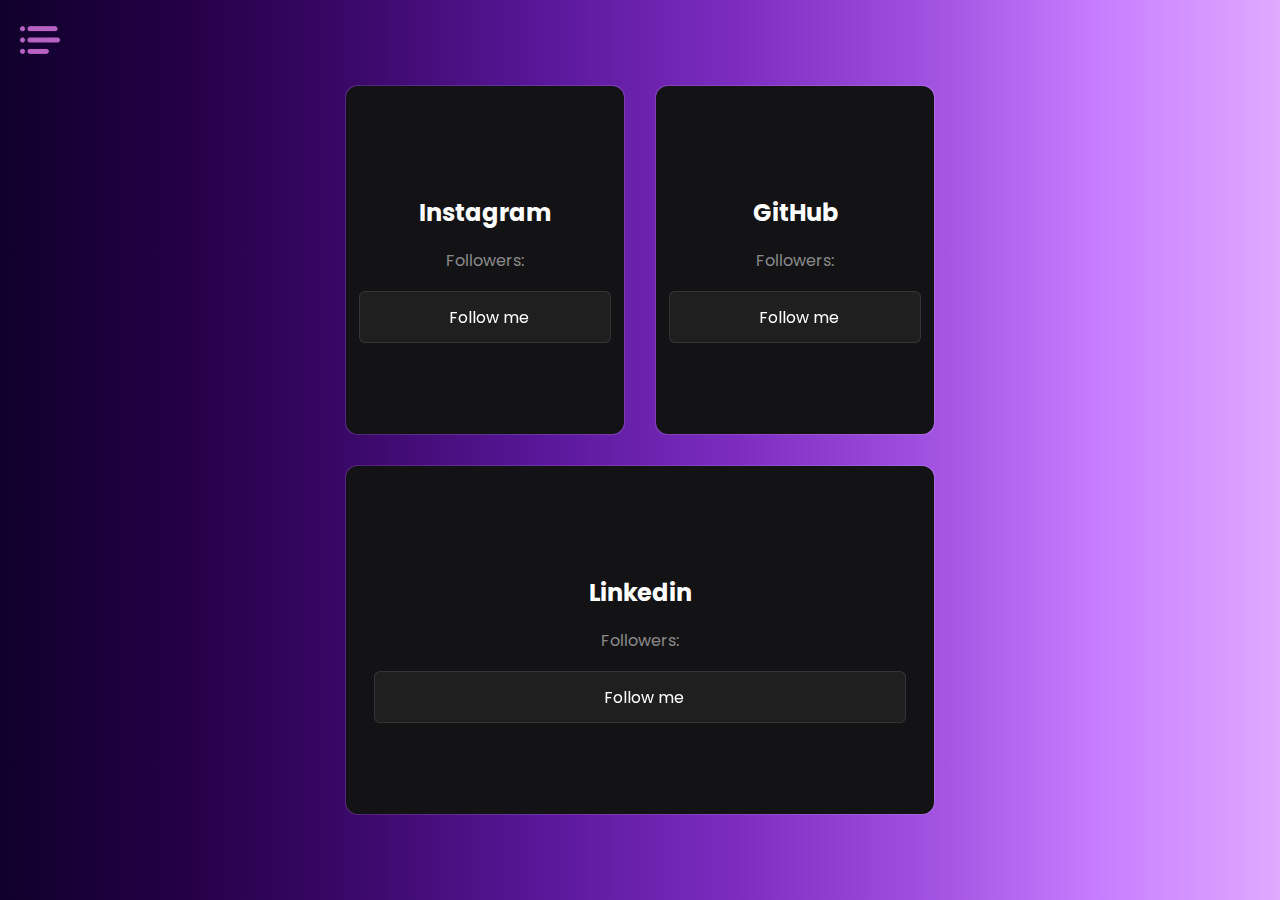
<file: Contact.html>
<!DOCTYPE html>
<html lang="en">
<head>
    <meta charset="UTF-8">
    <meta name="viewport" content="width=device-width, initial-scale=1.0">
    <title>Contact-Page</title>
    <!-- <link rel="stylesheet" href="basic.css"> -->
    <link rel="stylesheet" href="https://cdn.jsdelivr.net/npm/bootstrap-icons@1.3.0/font/bootstrap-icons.css">
    <link rel="stylesheet" href="https://cdnjs.cloudflare.com/ajax/libs/font-awesome/6.4.2/css/all.min.css" integrity="sha512-z3gLpd7yknf1YoNbCzqRKc4qyor8gaKU1qmn+CShxbuBusANI9QpRohGBreCFkKxLhei6S9CQXFEbbKuqLg0DA==" crossorigin="anonymous" referrerpolicy="no-referrer" />
    <link rel="stylesheet" href="con.css"> 
    
</head>

<header>
   <!-- this is the code for the social cards that are responsive -->
   <div class="cardselect" id="cards">
    <div class="card">
      <div class="card-content">
        <i class="fa-brands fa-instagram"></i>
        <h2>Instagram</h2>

        <p>Followers: <span></span></p>

        <a href="https://www.instagram.com/luv.4lexis/">
          <i class="fa-solid fa-link"></i>
          <span>Follow me</span>
        </a>
      </div>
    </div>
    <div class="card">
      <div class="card-content">
        <i class="fa-brands fa-github"></i>
        <h2>GitHub</h2>

        <p>Followers: <span></span></p>

        <a href="https://github.com/A1exisMartinez">
          <i class="fa-solid fa-link"></i>
          <span>Follow me</span>
        </a>
      </div>
    </div>
    <div class="card">
      <div class="card-content">
        <i class="fa-brands fa-linkedin"></i>
        <h2>Linkedin</h2>

        <p>Followers: <span></span></p>

        <a href="https://www.linkedin.com/in/yahel-martinez-82a243279/">
          <i class="fa-solid fa-link"></i>
          <span>Follow me</span>
        </a>
      </div>
    </div>
  </div>
  <script src="select.js"></script>
</header>

<body>
  <button class="menu-btn"></button>
    <div class="backdrop"></div>
    <div class="menu">
      <nav>
        <a href="Index.html" class="link" style="animation-delay: 0.2s;">Home</a>
        <a href="Contact.html" class="link" style="animation-delay: 0.3s;">Contact Info</a>
        <a href="About.html" class="link" style="animation-delay: 0.4s;">About Me</a>
        <a href="Projects.html" class="link" style="animation-delay: 0.5s;">Portfolio</a>
      </nav>
    </div>
    <script src="script.js"></script>
</body>
</html>
</file>
<file: basic.css>
/* Basic Css needed for all the pages */
@import url("https://fonts.googleapis.com/css2?family=Ubuntu:wght@400;500;700&display=swap");
@import url('https://fonts.googleapis.com/css2?family=Gloria+Hallelujah&display=swap');
@import url('https://fonts.googleapis.com/css2?family=Bad+Script&family=Borel&family=Bungee&family=Bungee+Spice&family=Nabla&family=Playfair+Display+SC&family=Press+Start+2P&family=Reenie+Beanie&family=Rock+Salt&family=Rubik+80s+Fade&display=swap');
/* The fonts selected on the 2nd line are in order by,(Press Start 2P, Bungee,
Playfair Display SC, Bad Script, Rock Salt Reenie Beanie, Borel, Rubik 80s fade, Nabla, Bungee Spice)  */



body { 
background-image: linear-gradient(to right, #10002b, #240046, #3c096c , #5a189a , #7b2cbf , #9d4edd , #c77dff , #e0aaff );
background-repeat: no-repeat;
background-attachment: fixed;
background-size: cover;
background-position-x: center;
}

* {
  margin: 0;
  padding: 0;
  box-sizing: border-box;
}

body {
  font-family: 'Reenie Beanie';
  display: grid;
  place-items: center;
}

button {
  border: 0;
  outline: none;
  background: none;
}

.menu-btn {
  position: fixed;
  top: 20px;
  left: 20px;
  width: 40px;
  height: 40px;
  background-image: url("./src/menu.png");
  background-size: cover;
  cursor: pointer;
  z-index: 3;
}
body.open .menu-btn {
  background-image: url("./src/close.png");
}
.menu {
  position: fixed;
  inset: 0;
  display: grid;
  place-items: center;
  z-index: 2;
}

.menu nav {
  display: flex;
  flex-direction: column;
  justify-content: center;
  align-items: center;
  gap: 24px;
  visibility: hidden;
}
body.open .menu nav {
  visibility: visible;
}

.menu nav a {
  text-decoration: none;
  font-size: 55px;
  font-weight: 900;
  color: rgb(255, 255, 255);
  padding: 10px 20px;
  text-align: center;
  opacity: 1;
  transition: 0.25s;
  font-style: italic;
  text-decoration: underline;
}
body.open .menu a {
  animation: show 0.3s backwards;
}
.menu nav:hover a:not(:hover) {
  opacity: 0.5;
}

@keyframes show {
  0% {
    opacity: 0;
    translate: 0 -30px;
  }
  100% {
    opacity: 1;
    translate: 0 0;
  }
}

.backdrop {
  position: fixed;
  top: 20px;
  left: 20px;
  height: 100vh;
  aspect-ratio: 1/1;
  translate: -50% -50%;
  scale: 0;
  opacity: 0;
  background-color: rgba(0, 0, 0, 0.824);
  border-radius: 50%;
  z-index: 1;
  transition: all 0.6s;
}
body.open .backdrop {
  opacity: 1;
  scale: 5;
}

/* The end of the Nav bar for all the Html/Css Pages*/
</file>
<file: con.css>
@import url("https://fonts.googleapis.com/css2?family=Poppins:wght@300;400;500;600&display=swap");
@import url("https://fonts.googleapis.com/css2?family=Ubuntu:wght@400;500;700&display=swap");
@import url('https://fonts.googleapis.com/css2?family=Gloria+Hallelujah&display=swap');
@import url('https://fonts.googleapis.com/css2?family=Bad+Script&family=Borel&family=Bungee&family=Bungee+Spice&family=Nabla&family=Playfair+Display+SC&family=Press+Start+2P&family=Reenie+Beanie&family=Rock+Salt&family=Rubik+80s+Fade&display=swap');

*,
*::after,
*::before {
  box-sizing: border-box;
  margin: 0;
  padding: 0;
}
header {
  font-family: "Poppins", sans-serif;
  min-height: 100vh;
  background-color: transparent;
  display: grid;
  place-items: center;
  justify-content: center;
  color: white;
}

#cards {
  width: 90%;
  padding-inline: 20px;
  display: flex;
  flex-wrap: wrap;
  gap: 30px;
}

.card {
  min-width: 200px;
  height: 350px;
  flex: 1 1 250px;
  background-color: rgb(255, 255, 255, 0.12);
  border-radius: 12px;
  position: relative;
}

#cards:hover > .card {
  background: radial-gradient(
    400px circle at var(--mouse-x) var(--mouse-y),
    hsl(var(--color) / 1),
    rgba(255, 255, 255, 0.12) 40%
  );
}

.card-content {
  position: absolute;
  inset: 1px;
  background-color: #131315;
  border-radius: inherit;
}

.card:nth-child(1) {
  --color: 348 80% 60%;
}
.card:nth-child(2) {
  --color: 0 0% 100%;
}
.card:nth-child(3) {
  --color: 220 100% 35%;
}

.card::before {
  content: "";
  position: absolute;
  width: 100%;
  height: 100%;
  top: 0;
  left: 0;
  background: radial-gradient(
    500px circle at var(--mouse-x) var(--mouse-y),
    hsl(var(--color) / 0.35),
    transparent 40%
  );
  border-radius: inherit;
  opacity: 0;
  z-index: 2;
}

#cards:hover > .card::before {
  opacity: 1;
}

a {
  all: unset;
  cursor: pointer;
}

.card-content {
  display: flex;
  justify-content: center;
  align-items: center;
  flex-direction: column;
  gap: 18px;
  align-items: center;
}

.card-content > i {
  font-size: 10rem;
  color: rgba(255, 255, 255, 0.5);
}

.card-content > p {
  color: rgba(255, 255, 255, 0.5);
}

.card-content > a {
  width: 90%;
  padding-block: 0.8rem;
  background-color: rgba(255, 255, 255, 0.05);
  border: 1px solid rgba(255, 255, 255, 0.1);
  border-radius: 6px;

  display: flex;
  justify-content: center;
  align-items: center;
  gap: 8px;
  z-index: 10;
}
.card-content > a:hover {
  background-color: rgb(255, 255, 255, 0.1);
  border: 1px solid rgba(255, 255, 255, 0.2);
}

/* the end of the contact content page */
/* Basic Css needed for all the pages */


body { 
background-image: linear-gradient(to right, #10002b, #240046, #3c096c , #5a189a , #7b2cbf , #9d4edd , #c77dff , #e0aaff );
background-repeat: no-repeat;
background-attachment: fixed;
background-size: cover;
background-position-x: center;
}

* {
  margin: 0;
  padding: 0;
  box-sizing: border-box;
}

nav {
  font-family: 'Reenie Beanie';
  display: grid;
  place-items: center;
}

button {
  border: 0;
  outline: none;
  background: none;
}

.menu-btn {
  position: fixed;
  top: 20px;
  left: 20px;
  width: 40px;
  height: 40px;
  background-image: url("./src/menu.png");
  background-size: cover;
  cursor: pointer;
  z-index: 3;
}
body.open .menu-btn {
  background-image: url("./src/close.png");
}
.menu {
  position: fixed;
  inset: 0;
  display: grid;
  place-items: center;
  z-index: 2;
}

.menu nav {
  display: flex;
  flex-direction: column;
  justify-content: center;
  align-items: center;
  gap: 24px;
  visibility: hidden;
}
body.open .menu nav {
  visibility: visible;
}

.menu nav a {
  text-decoration: none;
  font-size: 55px;
  font-weight: 900;
  color: rgb(255, 255, 255);
  padding: 10px 20px;
  text-align: center;
  opacity: 1;
  transition: 0.25s;
  font-style: italic;
  text-decoration: underline;
}
body.open .menu a {
  animation: show 0.3s backwards;
}
.menu nav:hover a:not(:hover) {
  opacity: 0.5;
}

@keyframes show {
  0% {
    opacity: 0;
    translate: 0 -30px;
  }
  100% {
    opacity: 1;
    translate: 0 0;
  }
}

.backdrop {
  position: fixed;
  top: 20px;
  left: 20px;
  height: 100vh;
  aspect-ratio: 1/1;
  translate: -50% -50%;
  scale: 0;
  opacity: 0;
  background-color: rgba(0, 0, 0, 0.829);
  border-radius: 50%;
  z-index: 1;
  transition: all 0.6s;
}
body.open .backdrop {
  opacity: 1;
  scale: 5;
}

/* The end of the Nav bar for all the Html/Css Pages*/
</file>
